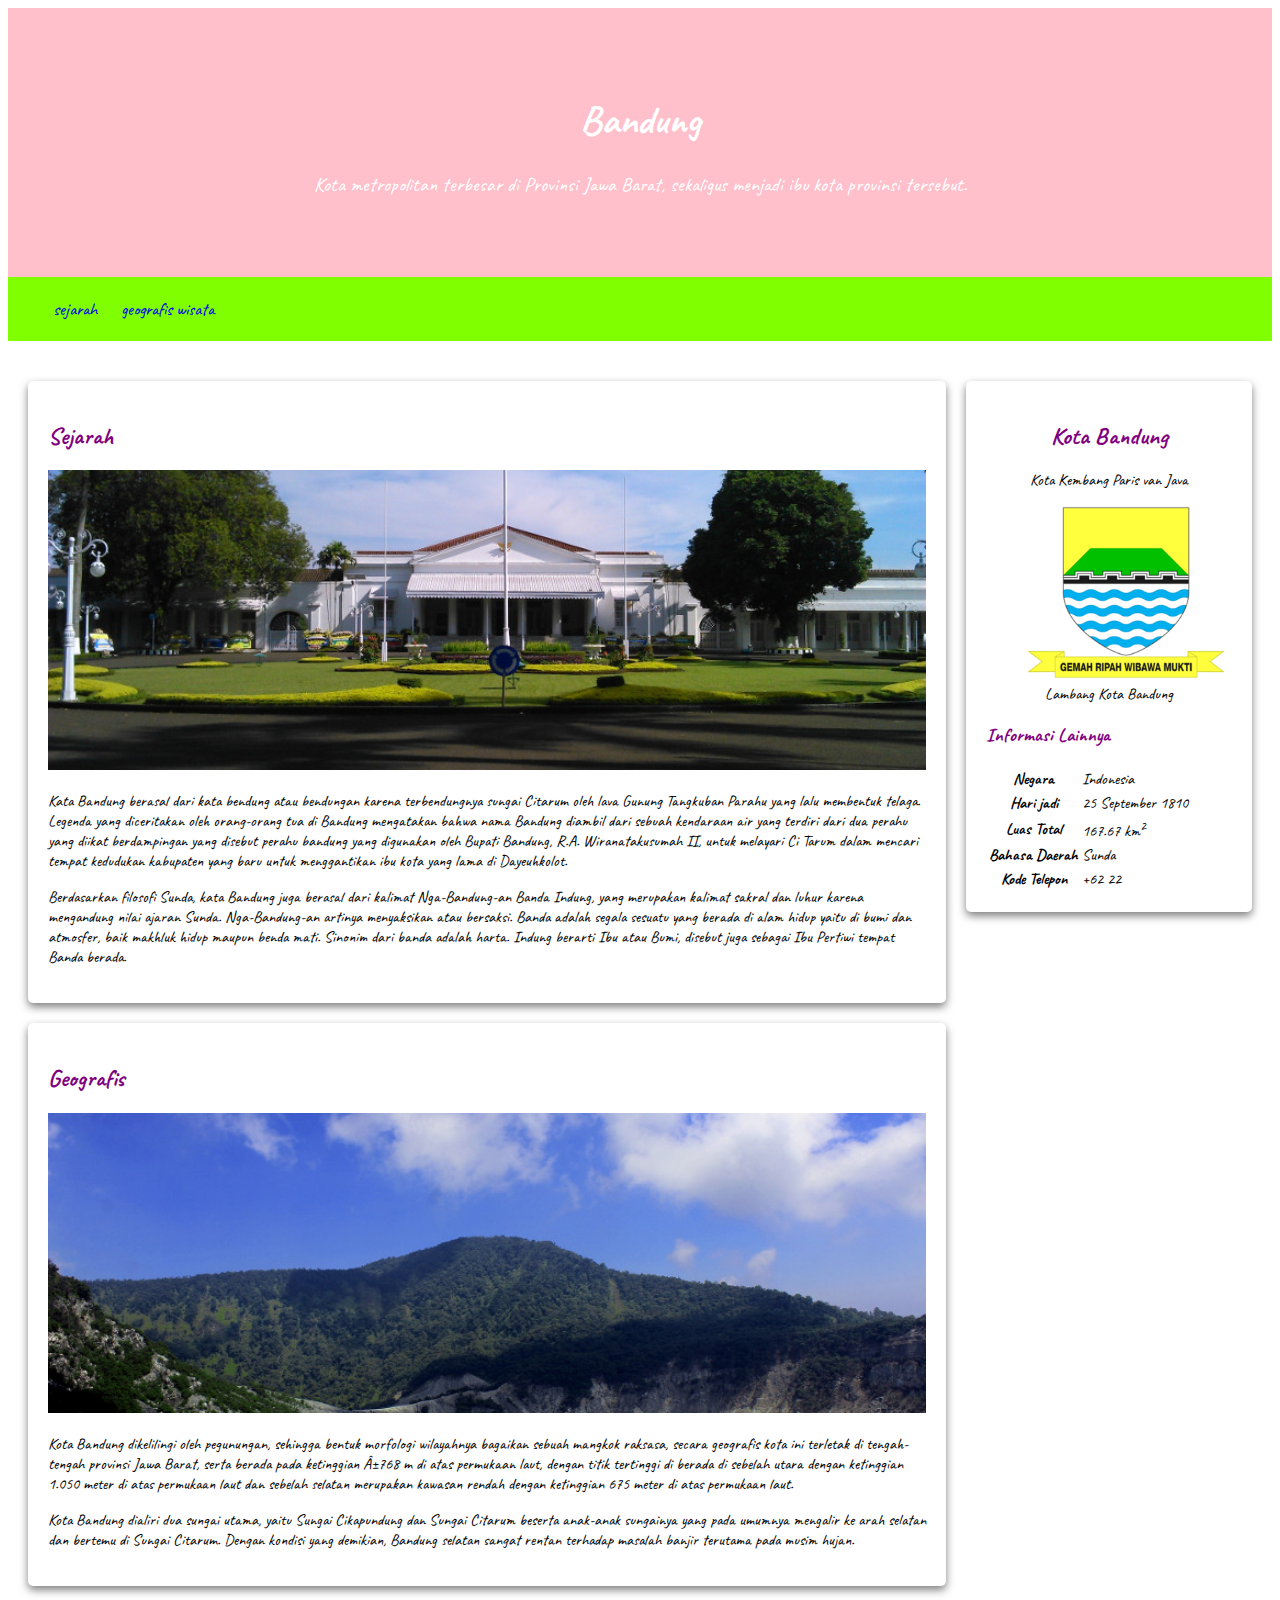
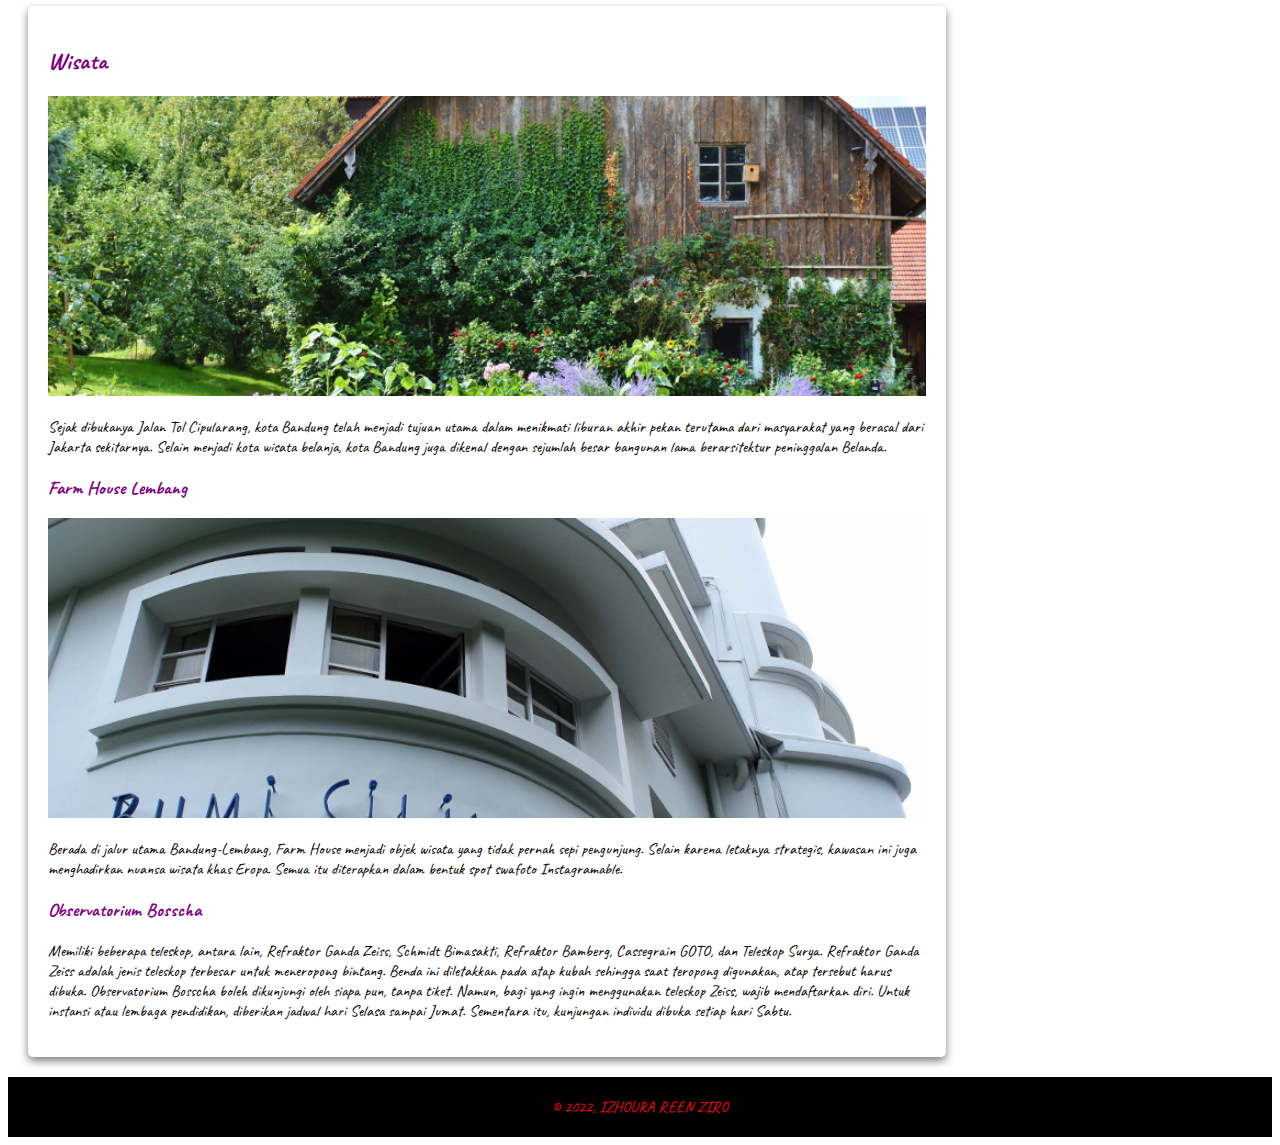
<file: index.html>
<!DOCTYPE html>
<html lang="en">

<head>
    <meta charset="UTF-8">
    <meta http-equiv="X-UA-Compatible" content="IE=edge">
    <meta name="viewport" content="width=device-width, initial-scale=1.0">
    <title>Document</title>
    <link rel="stylesheet" href="costum.css">
</head>

<body>

    <body>
        <header>
            <div class="jumbotron">
                <h1>Bandung</h1>

                <p>Kota metropolitan terbesar di Provinsi Jawa Barat, sekaligus menjadi ibu kota provinsi tersebut.</p>
            </div>

            <nav>
                <ul>
                    <li><a href="#sejarah">sejarah</a></li>
                    <a href="#geografis">geografis</a>
                    <a href="#wisata">wisata</a>
                </ul>
            </nav>
        </header>
        <main>
            <div id="content">
                <article class="card">
                    <section>
                        <h2 id=" sejarah"> Sejarah</h2>
                        <img src="history.jpg" alt="sejarah" class="featured-image">

                        <p>Kata Bandung berasal dari kata bendung atau bendungan karena terbendungnya sungai Citarum
                            oleh lava
                            Gunung
                            Tangkuban
                            Parahu yang lalu membentuk telaga. Legenda yang diceritakan oleh orang-orang tua di Bandung
                            mengatakan bahwa
                            nama
                            Bandung diambil dari sebuah kendaraan air yang terdiri dari dua perahu yang diikat
                            berdampingan yang
                            disebut
                            perahu
                            bandung yang digunakan oleh Bupati Bandung, R.A. Wiranatakusumah II, untuk melayari Ci Tarum
                            dalam
                            mencari
                            tempat
                            kedudukan kabupaten yang baru untuk menggantikan ibu kota yang lama di Dayeuhkolot.</p>


                        <p>Berdasarkan filosofi Sunda, kata Bandung juga berasal dari kalimat Nga-Bandung-an Banda
                            Indung, yang
                            merupakan
                            kalimat
                            sakral dan luhur karena mengandung nilai ajaran Sunda. Nga-Bandung-an artinya menyaksikan
                            atau
                            bersaksi.
                            Banda
                            adalah
                            segala sesuatu yang berada di alam hidup yaitu di bumi dan atmosfer, baik makhluk hidup
                            maupun benda
                            mati.
                            Sinonim
                            dari
                            banda adalah harta. Indung berarti Ibu atau Bumi, disebut juga sebagai Ibu Pertiwi tempat
                            Banda
                            berada.</p>
                    </section>

                </article>

                <article class="card">
                    <section>
                        <h2 id="geografis">Geografis</h2>
                        <img src="geografis.jpg" alt="" class="featured-image">
                        <p>Kota Bandung dikelilingi oleh pegunungan, sehingga bentuk morfologi wilayahnya bagaikan
                            sebuah
                            mangkok
                            raksasa,
                            secara
                            geografis kota ini terletak di tengah-tengah provinsi Jawa Barat, serta berada pada
                            ketinggian Â±768
                            m di
                            atas
                            permukaan
                            laut, dengan titik tertinggi di berada di sebelah utara dengan ketinggian 1.050 meter di
                            atas
                            permukaan laut
                            dan
                            sebelah
                            selatan merupakan kawasan rendah dengan ketinggian 675 meter di atas permukaan laut.</p>


                        <p>Kota Bandung dialiri dua sungai utama, yaitu Sungai Cikapundung dan Sungai Citarum beserta
                            anak-anak
                            sungainya
                            yang
                            pada
                            umumnya mengalir ke arah selatan dan bertemu di Sungai Citarum. Dengan kondisi yang
                            demikian,
                            Bandung
                            selatan
                            sangat
                            rentan terhadap masalah banjir terutama pada musim hujan.</p>
                    </section>

                </article>

                <article class="card">
                    <section>
                        <h2 id="wisata">Wisata</h2>
                        <img src="farm-house.jpg" alt="" class="featured-image">

                        <p>Sejak dibukanya Jalan Tol Cipularang, kota Bandung telah menjadi tujuan utama dalam menikmati
                            liburan
                            akhir
                            pekan
                            terutama dari masyarakat yang berasal dari Jakarta sekitarnya. Selain menjadi kota wisata
                            belanja,
                            kota
                            Bandung
                            juga
                            dikenal dengan sejumlah besar bangunan lama berarsitektur peninggalan Belanda.</p>

                    </section>

                    <section>
                        <h3>Farm House Lembang</h3>
                        <img src="bosscha.jpg" alt="" class="featured-image">
                        <p>Berada di jalur utama Bandung-Lembang, Farm House menjadi objek wisata yang tidak pernah sepi
                            pengunjung.
                            Selain
                            karena
                            letaknya strategis, kawasan ini juga menghadirkan nuansa wisata khas Eropa. Semua itu
                            diterapkan
                            dalam
                            bentuk
                            spot
                            swafoto Instagramable.</p>
                    </section>

                    <section>
                        <h3>Observatorium Bosscha</h3>
                        <p>Memiliki beberapa teleskop, antara lain, Refraktor Ganda Zeiss, Schmidt Bimasakti, Refraktor
                            Bamberg,
                            Cassegrain
                            GOTO,
                            dan Teleskop Surya. Refraktor Ganda Zeiss adalah jenis teleskop terbesar untuk meneropong
                            bintang.
                            Benda ini
                            diletakkan
                            pada atap kubah sehingga saat teropong digunakan, atap tersebut harus dibuka. Observatorium
                            Bosscha
                            boleh
                            dikunjungi
                            oleh siapa pun, tanpa tiket. Namun, bagi yang ingin menggunakan teleskop Zeiss, wajib
                            mendaftarkan
                            diri.
                            Untuk
                            instansi
                            atau lembaga pendidikan, diberikan jadwal hari Selasa sampai Jumat. Sementara itu, kunjungan
                            individu dibuka
                            setiap
                            hari
                            Sabtu.</p>
                    </section>



                </article>
            </div>
            <aside>
                <article class="profile card">
                    <header>
                        <h2>Kota Bandung</h2>
                        <p>Kota Kembang Paris van Java</p>
                        <figure>
                            <img src="bandung-badge.png">
                            <figcaption>Lambang Kota Bandung</figcaption>
                        </figure>
                    </header>
                    <section>
                        <h3>Informasi Lainnya</h3>
                        <table>
                            <tr>
                                <th>Negara</th>
                                <td>Indonesia</td>
                            </tr>
                            <tr>
                                <th>Hari jadi</th>
                                <td>25 September 1810</td>
                            </tr>
                            <tr>
                                <th>Luas Total</th>
                                <td>167.67 km<sup>2</sup></td>
                            </tr>
                            <tr>
                                <th>Bahasa Daerah</th>
                                <td>Sunda</td>
                            </tr>
                            <tr>
                                <th>Kode Telepon</th>
                                <td>+62 22</td>
                            </tr>
                        </table>
                    </section>
                </article>
            </aside>
        </main>
        <footer>
            <center>
                &copy; 2022, IZHOURA REEN ZIRO
            </center>
        </footer>


    </body>

</html>
</file>
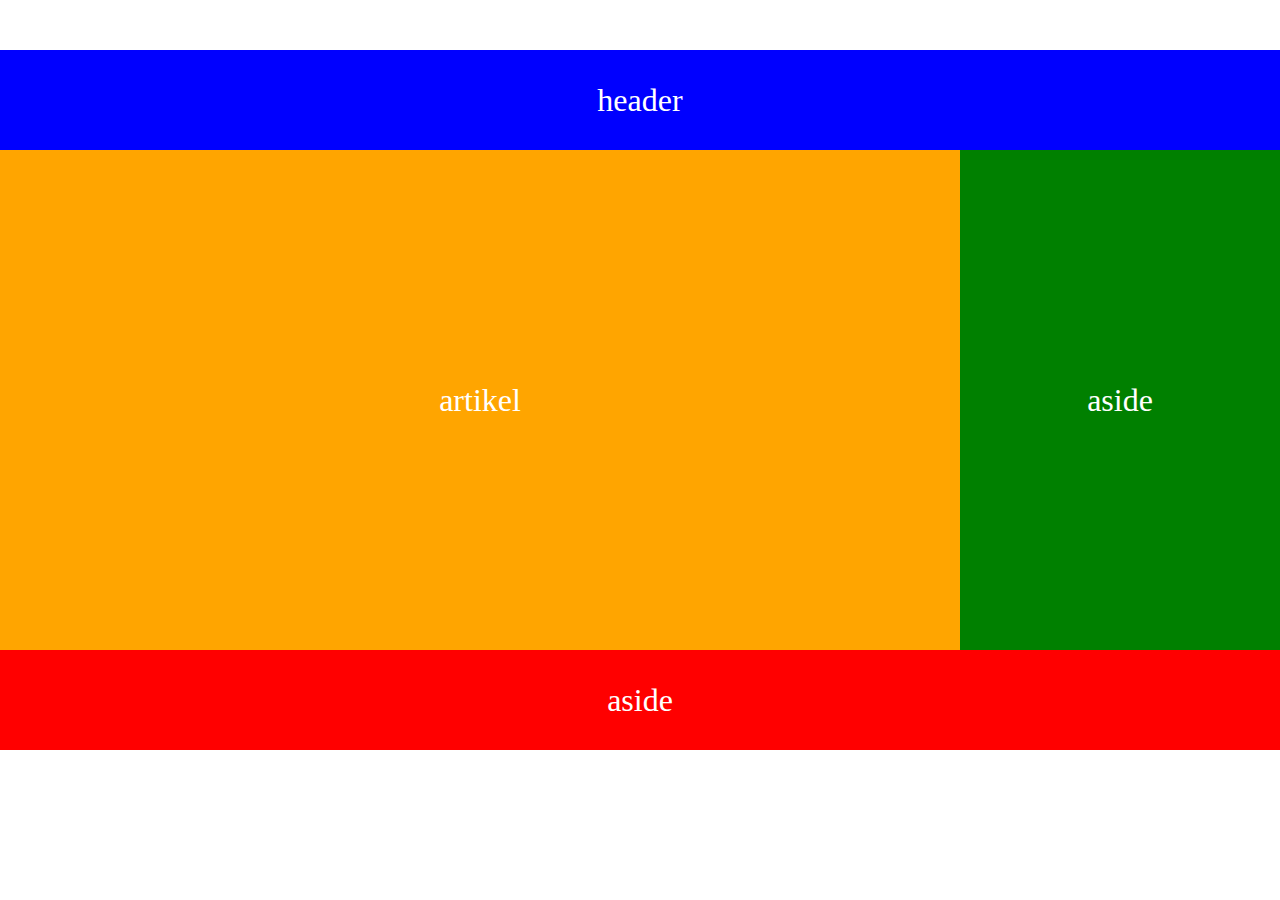
<file: tugas1.html>
<!DOCTYPE html>
<html lang="en">
<head>
    <meta charset="UTF-8">
    <meta http-equiv="X-UA-Compatible" content="IE=edge">
    <meta name="viewport" content="width=device-width, initial-scale=1.0">
    <title>Document</title>
    <link rel="stylesheet" href="style.css">
</head>
<body>
    <div class="bungkus"></div>
  
    <div class="kotak bg-blue"><center><header>header</header></center></div>
    <div class="kotak bg-orange"><center>artikel</center></div>
    <div class="kotak bg-green"><center>aside</center></div>
    <div class="kotak bg-red"><center>aside</center></div>
    
</body>
</html>
</file>
<file: costum.css>
@import url('https://fonts.googleapis.com/css2?family=Caveat&display=swap');

html {
    scroll-behavior: smooth;
}

body {
    font-family: 'Caveat', 'cursive';
}

p {
    font-family: 'Caveat', 'cursive';
}

.featured-image {
    width: 100%;
    max-height: 300px;
    object-fit: cover;
    object-position: center;
}

footer {
    padding: 20px;
    color: #f20505;
    background-color: black
}

nav a:hover {
    font-weight: bold;
}

.jumbotron {
    padding: 60px;
    background-color: pink;
    text-align: center;
    font-size: 20px;
    color: white
}

nav li {
    display: inline;
    list-style-type: none;
    margin-right: 20px;
}

nav {
    background-color: chartreuse;
    padding: 5px;
    position: sticky;
    top: 0;
}

nav a {
    font-size: 18px;
    font-weight: 400;
    text-decoration: none;
}

.card {
    box-shadow: 0 4px 8px 0 rgba(0, 0, 0, 0.5);
    border-radius: 5px;
    padding: 20px;
    margin-top: 20px;
}

#content {
    float: left;
    width: 75%;
}

aside {
    float: right;
    width: 25%;
}

.profile header {
    text-align: center;
}

.profile img {
    width: 200px;
}

h2,
h3 {
    color: purple
}

main {
    padding: 20px;
    overflow: auto;
}

aside {
    float: right;
    width: 25%;
    padding-left: 20px;
}

* {
    box-sizing: border-box;
}

@media screen and (max-width: 1000px) {

    #content,
    aside {
        width: 100%;
        padding: 0;
    }
}

header {
    display: inline;
}
</file>
<file: style.css>
*{
    margin: 0;
    padding: 0;
  }
  
  .bungkus{
      width: 80%;
      margin: 50px auto;
  }
  
  .bg-blue{
      height: 100px;
      width: 100%;
      background-color: blue;
      font-size: 32px;
      display: flex;
      align-items: center;
      justify-content: center;
      color: white;
  }
  .bg-orange{
      height: 500px;
      width: 75%;
      background-color: orange;
      float: left;
      font-size: 32px;
      display: flex;
      align-items: center;
      justify-content: center;
      color: white;
  }
  .bg-green{
      height:500px;
      width: 25%;
      background-color: green;
      float: right;
      font-size: 32px;
      display: flex;
      align-items: center;
      justify-content: center;
      color: white;
  }
  .bg-red{
      height: 100px;
      width: 100%;
      background-color: red;
      clear: both;
      font-size: 32px;
      display: flex;
      align-items: center;
      justify-content: center;
      color: white;
  }
</file>
